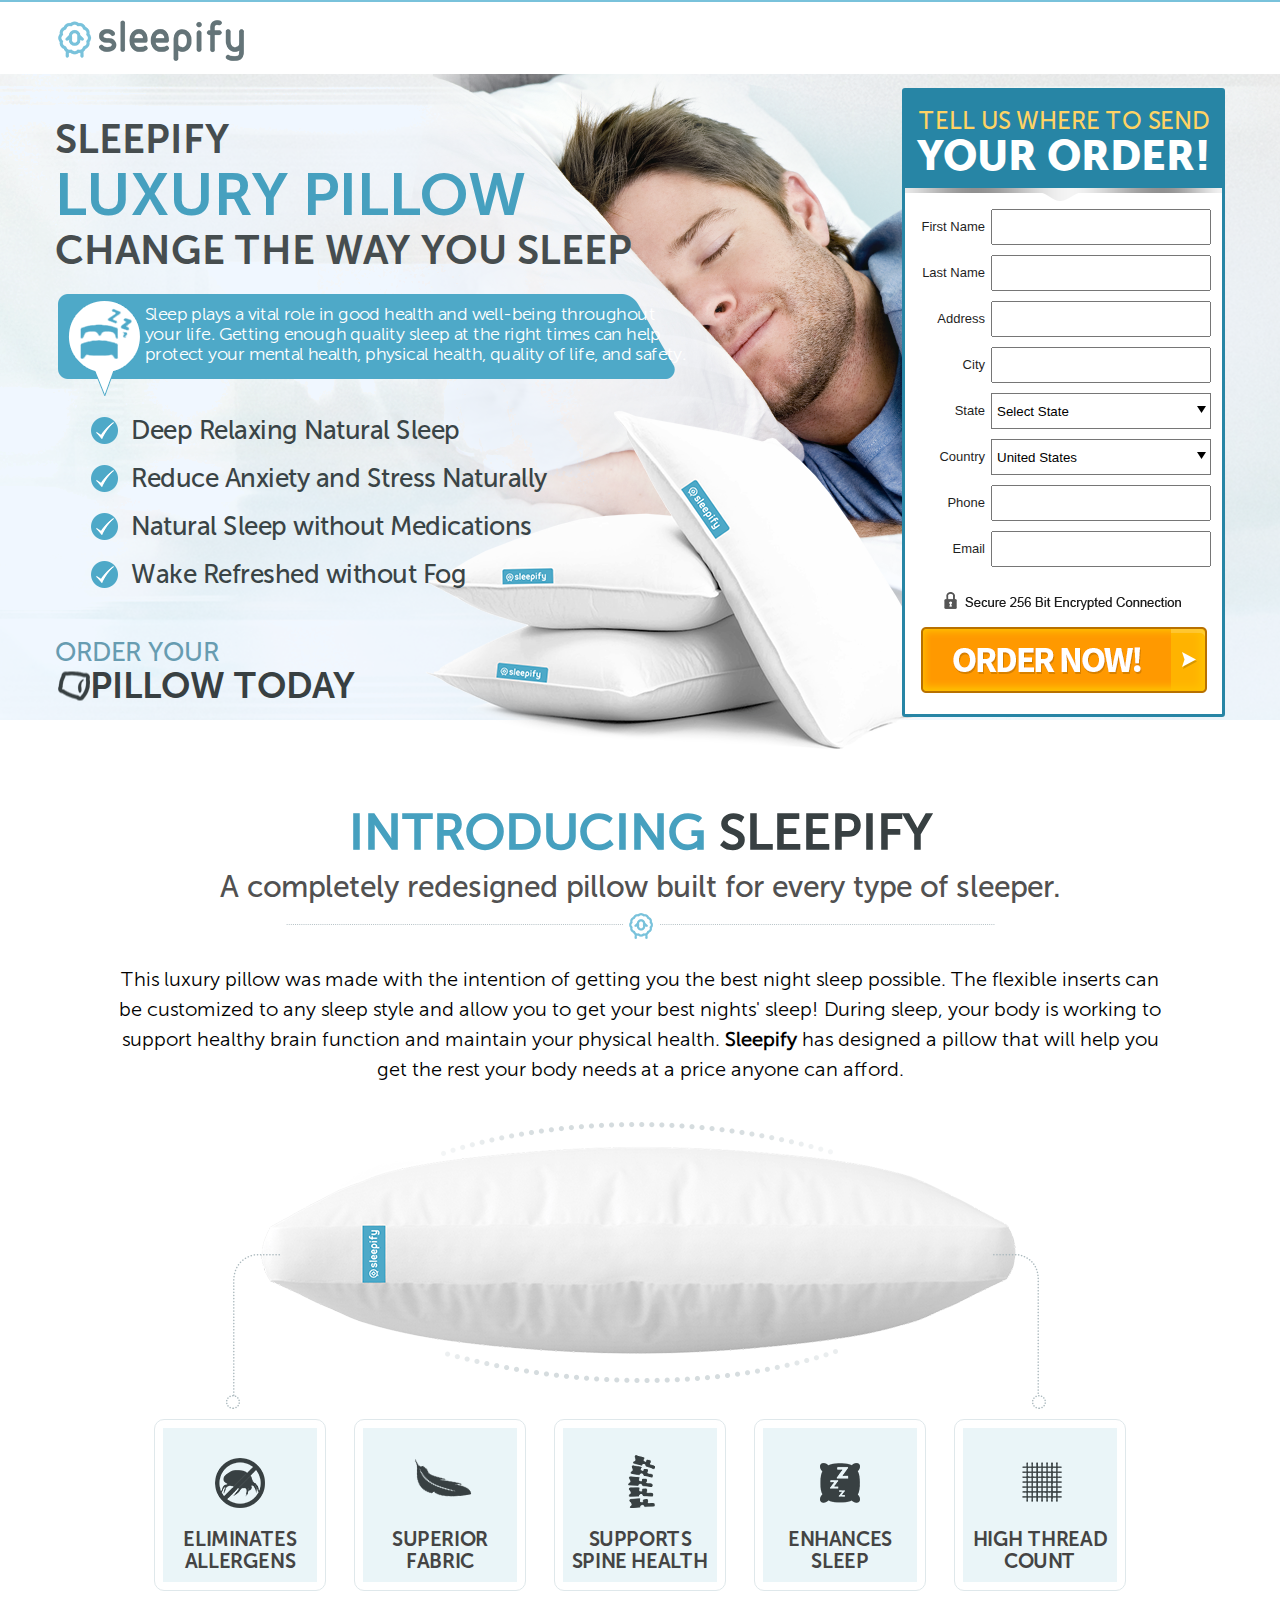
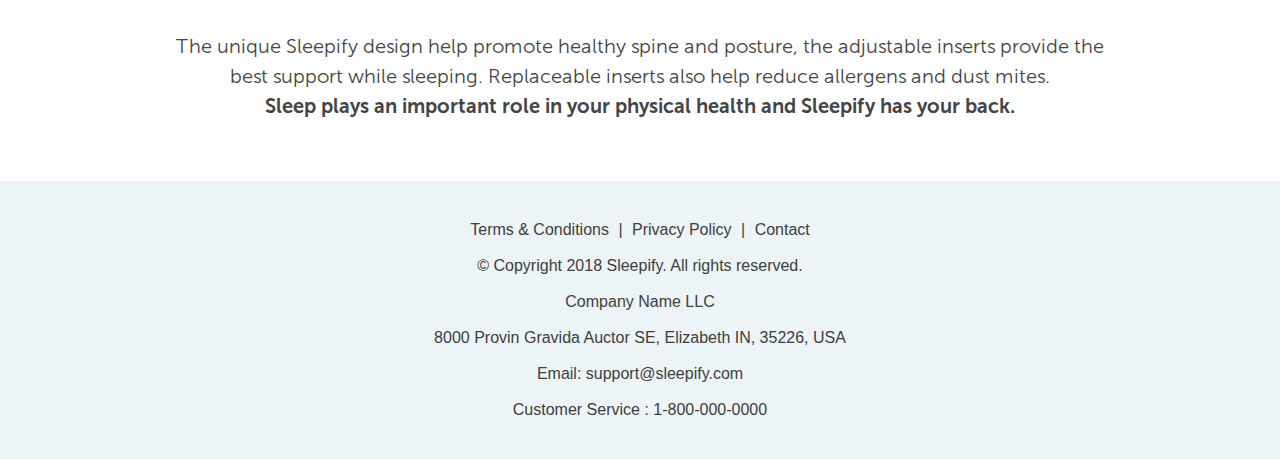
<file: index.html>
<!doctype html>
<html>
<head>
<meta charset="utf-8">
<title>Sleepify</title>

<!--REQUIRD CSS-->
<link rel="stylesheet" type="text/css" href="css/style.css" />
<link rel="stylesheet" type="text/css" href="css/jquery.fancybox.css" />
<link rel="stylesheet" type="text/css" href="css/fonts.css" />

<!--[if lt IE 9]>
  <script src="https://oss.maxcdn.com/libs/html5shiv/3.7.0/html5shiv.js"></script>
<![endif]-->

</head>

<body>
<div class="header">
  <div class="container">
        <img src="images/toplogo.png" class="toplogo" />
    </div>
</div>
<div class="banner">
  <div class="container">
      <div class="lft-btnr">
          <p class="text1">SLEEPIFY</p>
            <p class="text2">LUXURY PILLOW</p>
            <p class="text3">CHANGE THE WAY YOU SLEEP</p>
            <div class="strip">
              <p class="text-strip">Sleep plays a vital role in good health and well-being throughout<br /> your life. Getting enough quality sleep at the right times can help<br /> protect your mental health, physical health, quality of life, and safety.</p>
            </div>
            <ul class="bnrlist">
                <li>Deep Relaxing Natural Sleep</li>
                <li>Reduce Anxiety and Stress Naturally</li>
                <li>Natural Sleep without Medications</li>
                <li>Wake Refreshed without Fog</li>
            </ul>
            <p class="text4">Order Your</p>
            <div class="odrtext"> Pillow Today</div>
        </div>
        <div class="form-box">
          <form action="checkout.html">
                <div class="frm-top">
                <p class="frm-text1">TELL US WHERE TO SEND</p>
                <p class="frm-text2">Your Order!</p>
                </div>
                <div class="frmelements">
                <label for="fname">First Name</label>
                <input type="text" id="fname" placeholder="" class="frmfield" />
                </div>
                <div class="frmelements">
                   <label for="fname">Last Name</label>
                   <input type="text" id="fname" placeholder="" class="frmfield" />
                </div>
                <div class="frmelements">
                   <label for="fname">Address</label>
                   <input type="text" id="fname" placeholder="" class="frmfield" />
                </div>
                <div class="frmelements">
                   <label for="fname">City</label>
                   <input type="text" id="fname" placeholder="" class="frmfield" />
                </div>
                <div class="frmelements">
                   <label for="fname">State</label>
                   <select class="selectfld">
                       <option value="AL" onClick="" >Select State</option>
                        <option value="AL" onClick="" >Alabama (AL)</option>
                        <option value="AK" onClick="" >Alaska (AK)</option>
                        <option value="AS" onClick="" >American Samoa (AS)</option>
                        <option value="AZ" onClick="" >Arizona (AZ)</option>
                        <option value="AR" onClick="" >Arkansas (AR)</option>
                        <option value="CA" onClick="" >California (CA)</option>
                        <option value="CO" onClick="" >Colorado (CO)</option>
                        <option value="CT" onClick="" >Connecticut (CT)</option>
                        <option value="DE" onClick="" >Delaware (DE)</option>
                        <option value="DC" onClick="" >District of Columbia (DC)</option>
                        <option value="FM" onClick="" >Federated States of Micronesia (FM)</option>
                        <option value="FL" onClick="" >Florida (FL)</option>
                        <option value="GA" onClick="" >Georgia (GA)</option>
                        <option value="GU" onClick="" >Guam (GU)</option>
                        <option value="HI" onClick="" >Hawaii (HI)</option>
                        <option value="ID" onClick="" >Idaho (ID)</option>
                        <option value="IL" onClick="" >Illinois (IL)</option>
                        <option value="IN" onClick="" >Indiana (IN)</option>
                        <option value="IA" onClick="" >Iowa (IA)</option>
                        <option value="KS" onClick="" >Kansas (KS)</option>
                        <option value="KY" onClick="" >Kentucky (KY)</option>
                        <option value="LA" onClick="" >Louisiana (LA)</option>
                        <option value="ME" onClick="" >Maine (ME)</option>
                        <option value="MD" onClick="" >Maryland (MD)</option>
                        <option value="MA" onClick="" >Massachusetts (MA)</option>
                        <option value="MI" onClick="" >Michigan (MI)</option>
                        <option value="MN" onClick="" >Minnesota (MN)</option>
                        <option value="MS" onClick="" >Mississippi (MS)</option>
                        <option value="MO" onClick="" >Missouri (MO)</option>
                        <option value="MT" onClick="" >Montana (MT)</option>
                        <option value="NE" onClick="" >Nebraska (NE)</option>
                        <option value="NV" onClick="" >Nevada (NV)</option>
                        <option value="NH" onClick="" >New Hampshire (NH)</option>
                        <option value="NJ" onClick="" >New Jersey (NJ)</option>
                        <option value="NM" onClick="" >New Mexico (NM)</option>
                        <option value="NY" onClick="" >New York (NY)</option>
                        <option value="NC" onClick="" >North Carolina (NC)</option>
                        <option value="ND" onClick="" >North Dakota (ND)</option>
                        <option value="MP" onClick="" >Northern Mariana Islands (MP)</option>
                        <option value="OH" onClick="" >Ohio (OH)</option>
                        <option value="OK" onClick="" >Oklahoma (OK)</option>
                        <option value="OR" onClick="" >Oregon (OR)</option>
                        <option value="PA" onClick="" >Pennsylvania (PA)</option>
                        <option value="PR" onClick="" >Puerto Rico (PR)</option>
                        <option value="MH" onClick="" >Republic of Marshall Islands (MH)</option>
                        <option value="RI" onClick="" >Rhode Island (RI)</option>
                        <option value="SC" onClick="" >South Carolina (SC)</option>
                        <option value="SD" onClick="" >South Dakota (SD)</option>
                        <option value="TN" onClick="" >Tennessee (TN)</option>
                        <option value="TX" onClick="" >Texas (TX)</option>
                        <option value="UT" onClick="" >Utah (UT)</option>
                        <option value="VT" onClick="" >Vermont (VT)</option>
                        <option value="VI" onClick="" >Virgin Islands of the U.S. (VI)</option>
                        <option value="VA" onClick="" >Virginia (VA)</option>
                        <option value="WA" onClick="" >Washington (WA)</option>
                        <option value="WV" onClick="" >West Virginia (WV)</option>
                        <option value="WI" onClick="" >Wisconsin (WI)</option>
                        <option value="WY" onClick="" >Wyoming (WY)</option>
                   </select>
                </div>
                <div class="frmelements">
                   <label for="fname">Country</label>
                   <select class="selectfld">
                        <option>United States</option>
                   </select>
                </div>
                <div class="frmelements">
                   <label for="fname">Phone</label>
                   <input type="text" id="fname" placeholder="" class="frmfield" />
                </div>
                <div class="frmelements">
                   <label for="fname">Email</label>
                   <input type="text" id="fname" placeholder="" class="frmfield" />
                </div>
                <img src="images/secure.png" class="secure" />
                <input type="image" src="images/ordrbox.png" class="odrbtn" />
          </form>
      </div>
  </div>
</div>

<div class="sec1">
  <div class="container">
      <h1 class="heading1"><span>Introducing</span> Sleepify</h1>
        <p class="prgrp1">A completely redesigned pillow built for every type of sleeper.</p>
        <img src="images/bdrsec1.png" class="bdrsec1"/>
        <p class="prgrp2">This luxury pillow was made with the intention of getting you the best night sleep possible. The flexible inserts can<br /> be customized to any sleep style and allow you to get your best nights' sleep! During sleep, your body is working to<br /> support healthy brain function and maintain your physical health. <span>Sleepify</span> has designed a pillow that will help you<br /> get the rest your body needs at a price anyone can afford.</p>
        <img src="images/prdct.png" class="prdct" />
        <div class="strive">
           <div class="box1">
            <div class="iconbox">
                  <img src="images/icon1.png" class="icon" />
                <p class="texticon">Eliminates<br />Allergens</p>
              </div>
            </div>
            <div class="box1">
            <div class="iconbox">
                  <img src="images/icon2.png" class="icon" />
                <p class="texticon">Superior<br />Fabric </p>
              </div>
            </div>
            <div class="box1">
            <div class="iconbox">
                  <img src="images/icon3.png" class="icon" />
                <p class="texticon">Supports<br />Spine Health</p>
              </div>
            </div>
            <div class="box1">
            <div class="iconbox">
                  <img src="images/icon4.png" class="icon" />
                <p class="texticon">Enhances<br />Sleep</p>
              </div>
            </div>
            <div class="box1">
            <div class="iconbox">
                  <img src="images/icon5.png" class="icon" />
                <p class="texticon">High Thread<br />Count</p>
              </div>
            </div>
        </div>
        <p class="prgrp3">The unique Sleepify design help promote healthy spine and posture, the adjustable inserts provide the<br /> best support while sleeping. Replaceable inserts also help reduce allergens and dust mites.<br /><span> Sleep plays an important role in your physical health and Sleepify has your back.</span> </p>
    </div>
</div>

<div class="footer">
  <div class="container">
      <p><a href="terms.html" class="fancybox fancybox.iframe">Terms & Conditions</a> | <a href="privacy.html" class="fancybox fancybox.iframe">Privacy Policy</a> | <a href="contact.html" class="fancybox fancybox.iframe">Contact</a><br><br>
      © Copyright 2018 Sleepify. All rights reserved.<br><br>
Company Name LLC<br><br>
8000 Provin Gravida Auctor SE, Elizabeth IN, 35226, USA<br><br>
Email: support@sleepify.com<br><br>
Customer Service : 1-800-000-0000</p>
    </div>
</div>

<script type="text/javascript" src="js/jquery-1.12.4.min.js"></script>
<script type="text/javascript" src="js/jquery.fancybox.js"></script>
<script type="text/javascript">
$(document).ready(function(){
  $('.fancybox').fancybox();
});
</script>
</body>
</html>
</file>
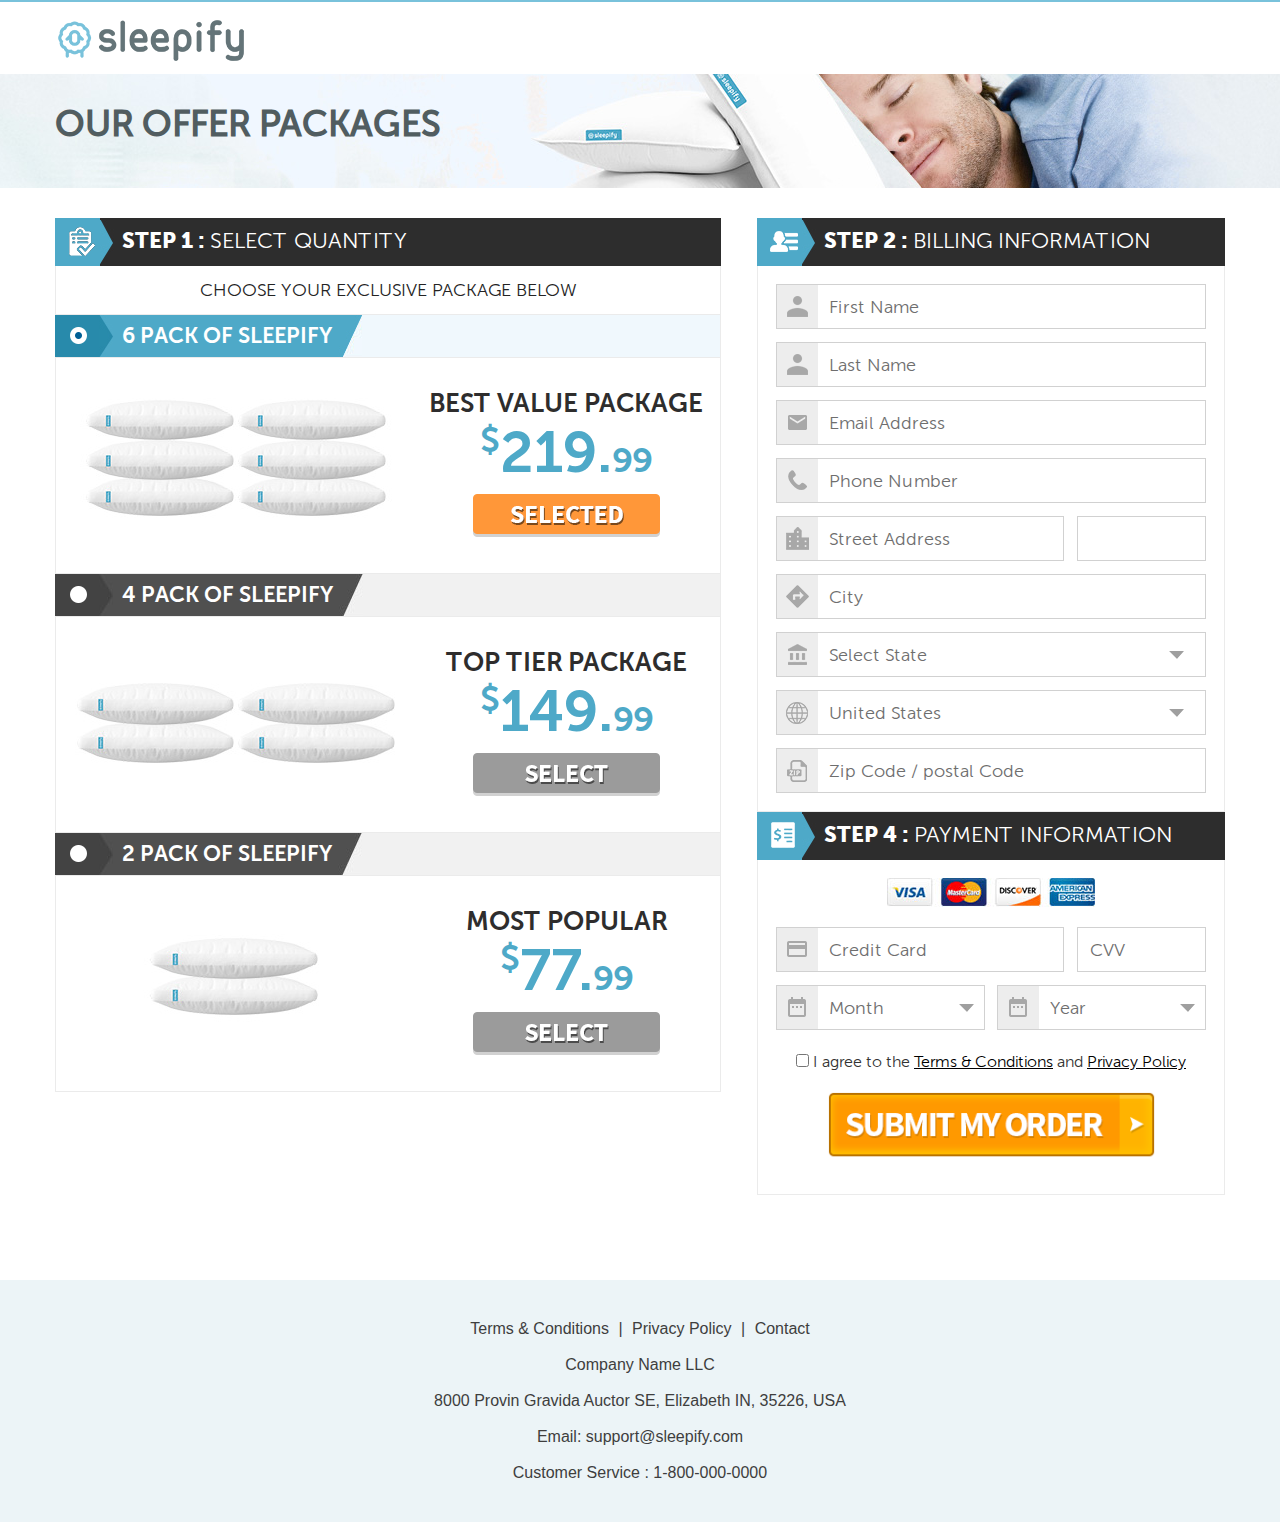
<file: checkout.html>
<!doctype html>
<html>
<head>
<meta charset="utf-8">
<title>Sleepify</title>

<!--REQUIRD CSS-->
<link rel="stylesheet" type="text/css" href="css/cp.css">
<link rel="stylesheet" type="text/css" href="css/jquery.fancybox.css" />
<link rel="stylesheet" type="text/css" href="css/fonts.css">

<!--[if lt IE 9]>
  <script src="https://oss.maxcdn.com/libs/html5shiv/3.7.0/html5shiv.js"></script>
<![endif]-->

</head>

<body>
<div class="header">
	<div class="container">
        <img src="images/toplogo.png" class="toplogo" />
    </div>
</div>
<div class="cp-banner">
	<div class="container">
    	<h2>Our Offer Packages</h2>
    </div>
</div>
<!--=========CONTENT-SECTION=========-->
<div class="content-section">
	<div class="container">
    	<!--==================-->
    	<div class="content-lft">
        	<!--==================-->
        	<div class="hdng-strip">	
            	<img src="images/ic1-hdng.png" class="ic-hdng">
            	<p class="p1"><span>Step 1 : </span>Select Quantity</p>
            </div>
            <p class="p2">Choose Your Exclusive  Package Below</p>
            <!--=========pack1=========-->
            <a href="javascript:bookmarkscroll.scrollTo('scroll-frm')">
                <div class="package-box1" id="box-a">
                    <div class="pkg-hdng">
                        <div class="icdiv-hdng1" id="radio1"></div>
                        <p class="p3">6 Pack of Sleepify</p>
                    </div>
                    <div class="pkg-dtl">
                        <div class="pkg-dtl-lft">
                            <img src="images/six-pack.jpg" class="prod1-pkg">
                        </div>
                        <div class="pkg-dtl-rgt">
                            <p class="p5">Best Value Package</p>
                            <p class="p8"><sup>$</sup>219.<span>99</span></p>
                            <div class="btn-div" id="btn1"></div>
                        </div>
                    </div>
                </div>
            </a>
            <!--=========pack2=========-->
            <a href="javascript:bookmarkscroll.scrollTo('scroll-frm')">
            <div class="package-box2" id="box-b">
            	<div class="pkg-hdng">
                	<div class="icdiv-hdng1" id="radio2"></div>
            		<p class="p3" id="p3-2">4 Pack of Sleepify</p>
 
                </div>
                <div class="pkg-dtl">
                	<div class="pkg-dtl-lft">
                    	<img src="images/four-pack.jpg" class="prod2-pkg">
                    </div>
                    <div class="pkg-dtl-rgt">
                    	<p class="p5">Top Tier Package</p>
                        <p class="p8"><sup>$</sup>149.<span>99</span></p>
                        <div class="btn-div" id="btn2"></div>
                    </div>
                </div>
            </div>
            </a>
            <!--=========pack3=========-->
            <a href="javascript:bookmarkscroll.scrollTo('scroll-frm')">
            <div class="package-box3" id="box-c">
            	<div class="pkg-hdng">
                	<div class="icdiv-hdng1" id="radio3"></div>
            		<p class="p3" id="p3-3">2 Pack of Sleepify</p>
                </div>
                <div class="pkg-dtl brdr1">
                	<div class="pkg-dtl-lft">
                    	<img src="images/two-pack.jpg" class="prod3-pkg">
                    </div>
                    <div class="pkg-dtl-rgt">
                    	<p class="p5">Most Popular</p>
                        <p class="p8"><sup>$</sup>77.<span>99</span></p>
                        <div class="btn-div" id="btn3"></div>
                    </div>
                </div>
            </div>
            </a>
            <!--==================--> 
        </div>
        <!--==================-->
        <div class="content-rgt">
        	<div class="content-rgt-in">
            	<div class="hdng-strip">	
                    <img src="images/ic2-hdng.png" class="ic-hdng">
                    <p class="p1"><span>Step 2 : </span>Billing Information</p>
                </div>
                <div class="frm-box">
                    <div class="frmfld">
                        <div class="iconbox"><img src="images/ic1-frm.png" alt="" class="fldicon"></div>
                        <input type="text" class="inp-css" placeholder="First Name" />
                    </div>
                    <div class="frmfld">
                        <div class="iconbox"><img src="images/ic1-frm.png" alt="" class="fldicon"></div>
                        <input type="text" class="inp-css" placeholder="Last Name" />
                    </div>
                    <div class="frmfld">
                        <div class="iconbox"><img src="images/ic2-frm.png" alt="" class="fldicon"></div>
                        <input type="text" class="inp-css" placeholder="Email Address" />
                    </div>
                    <div class="frmfld">
                        <div class="iconbox"><img src="images/ic3-frm.png" alt="" class="fldicon"></div>
                        <input type="text" class="inp-css" placeholder="Phone Number" />
                    </div>
                    <div class="frmfld w1-inp">
                        <div class="iconbox"><img src="images/ic4-frm.png" alt="" class="fldicon"></div>
                        <input type="text" class="inp-css" placeholder="Street Address" />
                    </div>
                    <div class="frmfld w2-inp">
                        <input type="text" class="inp-css"/>
                    </div>
                    <div class="frmfld">
                        <div class="iconbox"><img src="images/ic5-frm.png" alt="" class="fldicon"></div>
                        <input type="text" class="inp-css" placeholder="City" />
                    </div>
                    <div class="frmfld">
                        <div class="iconbox"><img src="images/ic6-frm.png" alt="" class="fldicon"></div>
                        <select class="inp-css">
                            <option selected="">Select State</option>  
                            <option value="AL" onclick="">Alabama (AL)</option>
                            <option value="AK" onclick="">Alaska (AK)</option>
                            <option value="AS" onclick="">American Samoa (AS)</option>
                            <option value="AZ" onclick="">Arizona (AZ)</option>
                            <option value="AR" onclick="">Arkansas (AR)</option>
                            <option value="AE-A" onclick="">Armed Forces Africa (AE)</option>
                            <option value="AA" onclick="">Armed Forces Americas (AA)</option>
                            <option value="AE-C" onclick="">Armed Forces Canada (AE)</option>
                            <option value="AE-E" onclick="">Armed Forces Europe (AE)</option>
                            <option value="AE-M" onclick="">Armed Forces Middle East (AE)</option>
                            <option value="AP" onclick="">Armed Forces Pacific (AP)</option>
                            <option value="CA" onclick="">California (CA)</option>
                            <option value="CO" onclick="">Colorado (CO)</option>
                            <option value="CT" onclick="">Connecticut (CT)</option>
                            <option value="DE" onclick="">Delaware (DE)</option>
                            <option value="DC" onclick="">District of Columbia (DC)</option>
                            <option value="FM" onclick="">Federated States of Micronesia (FM)</option>
                            <option value="FL" onclick="">Florida (FL)</option>
                            <option value="GA" onclick="">Georgia (GA)</option>
                            <option value="GU" onclick="">Guam (GU)</option>
                            <option value="HI" onclick="">Hawaii (HI)</option>
                            <option value="ID" onclick="">Idaho (ID)</option>
                            <option value="IL" onclick="">Illinois (IL)</option>
                            <option value="IN" onclick="">Indiana (IN)</option>
                            <option value="IA" onclick="">Iowa (IA)</option>
                            <option value="KS" onclick="">Kansas (KS)</option>
                            <option value="KY" onclick="">Kentucky (KY)</option>
                            <option value="LA" onclick="">Louisiana (LA)</option>
                            <option value="ME" onclick="">Maine (ME)</option>
                            <option value="MD" onclick="">Maryland (MD)</option>
                            <option value="MA" onclick="">Massachusetts (MA)</option>
                            <option value="MI" onclick="">Michigan (MI)</option>
                            <option value="MN" onclick="">Minnesota (MN)</option>
                            <option value="MS" onclick="">Mississippi (MS)</option>
                            <option value="MO" onclick="">Missouri (MO)</option>
                            <option value="MT" onclick="">Montana (MT)</option>
                            <option value="NE" onclick="">Nebraska (NE)</option>
                            <option value="NV" onclick="">Nevada (NV)</option>
                            <option value="NH" onclick="">New Hampshire (NH)</option>
                            <option value="NJ" onclick="">New Jersey (NJ)</option>
                            <option value="NM" onclick="">New Mexico (NM)</option>
                            <option value="NY" onclick="">New York (NY)</option>
                            <option value="NC" onclick="">North Carolina (NC)</option>
                            <option value="ND" onclick="">North Dakota (ND)</option>
                            <option value="MP" onclick="">Northern Mariana Islands (MP)</option>
                            <option value="OH" onclick="">Ohio (OH)</option>
                            <option value="OK" onclick="">Oklahoma (OK)</option>
                            <option value="OR" onclick="">Oregon (OR)</option>
                            <option value="PA" onclick="">Pennsylvania (PA)</option>
                            <option value="PR" onclick="">Puerto Rico (PR)</option>
                            <option value="MH" onclick="">Republic of Marshall Islands (MH)</option>
                            <option value="RI" onclick="">Rhode Island (RI)</option>
                            <option value="SC" onclick="">South Carolina (SC)</option>
                            <option value="SD" onclick="">South Dakota (SD)</option>
                            <option value="TN" onclick="">Tennessee (TN)</option>
                            <option value="TX" onclick="">Texas (TX)</option>
                            <option value="UT" onclick="">Utah (UT)</option>
                            <option value="VT" onclick="">Vermont (VT)</option>
                            <option value="VI" onclick="">Virgin Islands of the U.S. (VI)</option>
                            <option value="VA" onclick="">Virginia (VA)</option>
                            <option value="WA" onclick="">Washington (WA)</option>
                            <option value="WV" onclick="">West Virginia (WV)</option>
                            <option value="WI" onclick="">Wisconsin (WI)</option>
                            <option value="WY" onclick="">Wyoming (WY)</option>
                        </select>
                    </div>
                    <div class="frmfld">
                        <div class="iconbox"><img src="images/ic7-frm.png" alt="" class="fldicon"></div>
                        <select class="inp-css">                    	
                            <option selected>United States</option>
                        </select>
                    </div>
                    <div class="frmfld">
                        <div class="iconbox"><img src="images/ic8-frm.png" alt="" class="fldicon"></div>
                        <input type="text" class="inp-css" placeholder="Zip Code / postal Code" />
                    </div>
                </div>
        	</div>
            <!--==================-->
            
            <!--==================-->
            <div class="content-rgt-in">
            	<div class="hdng-strip">	
                    <img src="images/ic4-hdng.png" class="ic-hdng">
                    <p class="p1"><span>Step 4 : </span>Payment Information</p>
                </div>
                <div class="frm-box">
                	<center><img src="images/cards.jpg" alt="" class="cards"></center>
                    <div class="frmfld w1-inp">
                        <div class="iconbox"><img src="images/ic9-frm.png" alt="" class="fldicon"></div>
                        <input type="text" class="inp-css" placeholder="Credit Card" />
                    </div>
                    <div class="frmfld w2-inp">
                        <input type="text" class="inp-css" placeholder="CVV"/>
                    </div>
                    <div class="frmfld w3-inp">
                        <div class="iconbox"><img src="images/ic10-frm.png" alt="" class="fldicon"></div>
                        <select class="inp-css">
                            <option value="">Month</option>                            
                            <option value="01">January</option> 
                            <option value="02">February</option>
                            <option value="03">March</option>
                            <option value="04">April</option>
                            <option value="05">May</option>
                            <option value="06">June</option>
                            <option value="07">July</option>
                            <option value="08">August</option>
                            <option value="09">September</option>
                            <option value="10">October</option>
                            <option value="11">November</option>
                            <option value="12">December</option>
                        </select>
                    </div>
                    <div class="frmfld w4-inp">
                    	<div class="iconbox"><img src="images/ic10-frm.png" alt="" class="fldicon"></div>
                        <select class="inp-css">
                            <option value="">Year</option>                                 
                            <option value="17">2017</option>
                            <option value="18">2018</option>
                            <option value="19">2019</option>
                            <option value="20">2020</option>
                            <option value="21">2021</option>
                            <option value="22">2022</option>
                            <option value="23">2023</option>
                            <option value="24">2024</option>  
                        </select> 
                    </div>
                    <p style="float:left; width:100%; font-size:16px; margin:10px 0;"><input type="checkbox" name="agree"> I agree to the <a href="terms.html" class="fancybox fancybox.iframe" style="color:#000; text-decoration:underline;">Terms & Conditions</a> and <a href="privacy.html" class="fancybox fancybox.iframe " style="color:#000; text-decoration:underline;">Privacy Policy</a></p>
                    <input class="btn-submit" src="images/btn-submit.png" type="image">
                </div>
        	</div>
        </div>
        <!--==================-->
        
    </div>
</div>

<div class="footer">
	<div class="container">
    	<p><a href="terms.html" class="fancybox fancybox.iframe">Terms & Conditions</a> | <a href="privacy.html" class="fancybox fancybox.iframe">Privacy Policy</a> | <a href="contact.html" class="fancybox fancybox.iframe">Contact</a><br><br>
Company Name LLC<br><br>
8000 Provin Gravida Auctor SE, Elizabeth IN, 35226, USA<br><br>
Email: support@sleepify.com<br><br>
Customer Service : 1-800-000-0000</p>
    </div>
</div>
<script type="text/javascript" src="js/jquery-1.12.4.min.js"></script>
<script type="text/javascript" src="js/jquery.fancybox.js"></script>
<script type="text/javascript">
	 $(document).ready(function() {
		 
		 $('.fancybox').fancybox(); 		

		$('#btn1').html('<img src="images/btn-selected.png">');
		$('#btn2, #btn3').html('<img src="images/btn-select.png">');
		$('#radio1').html('<img src="images/radio-chk.png" class="radio-hdng">');
		$('#radio2, #radio3').html('<img src="images/radio-unchk.png" class="radio-hdng">');
		$('.package-box1').addClass('select');
		
		$('#box-a').click(function(){
			$('#btn1').html('<img src="images/btn-selected.png">');
			$('#btn2, #btn3').html('<img src="images/btn-select.png">');
			$('#radio1').html('<img src="images/radio-chk.png" class="radio-hdng">');
			$('#radio2, #radio3').html('<img src="images/radio-unchk.png" class="radio-hdng">');
			
			$('.package-box1').addClass('select');
			$('.package-box2').removeClass('select');
			$('.package-box3').removeClass('select');
        }); 
		
		$('#box-b').click(function(){
			$('#btn2').html('<img src="images/btn-selected.png">');
			$('#btn3, #btn1').html('<img src="images/btn-select.png">');
			$('#radio2').html('<img src="images/radio-chk.png" class="radio-hdng">');
			$('#radio3, #radio1').html('<img src="images/radio-unchk.png" class="radio-hdng">');
			
			$('.package-box1').removeClass('select');
			$('.package-box2').addClass('select');
			$('.package-box3').removeClass('select');
        }); 
		
		$('#box-c').click(function(){
			$('#btn3').html('<img src="images/btn-selected.png">');
			$('#btn1, #btn2').html('<img src="images/btn-select.png">');
			$('#radio3').html('<img src="images/radio-chk.png" class="radio-hdng">');
			$('#radio1, #radio2').html('<img src="images/radio-unchk.png" class="radio-hdng">');
			
			$('.package-box1').removeClass('select');
			$('.package-box2').removeClass('select');
			$('.package-box3').addClass('select');
        }); 

	 });
</script>
</body>
</html>
</file>
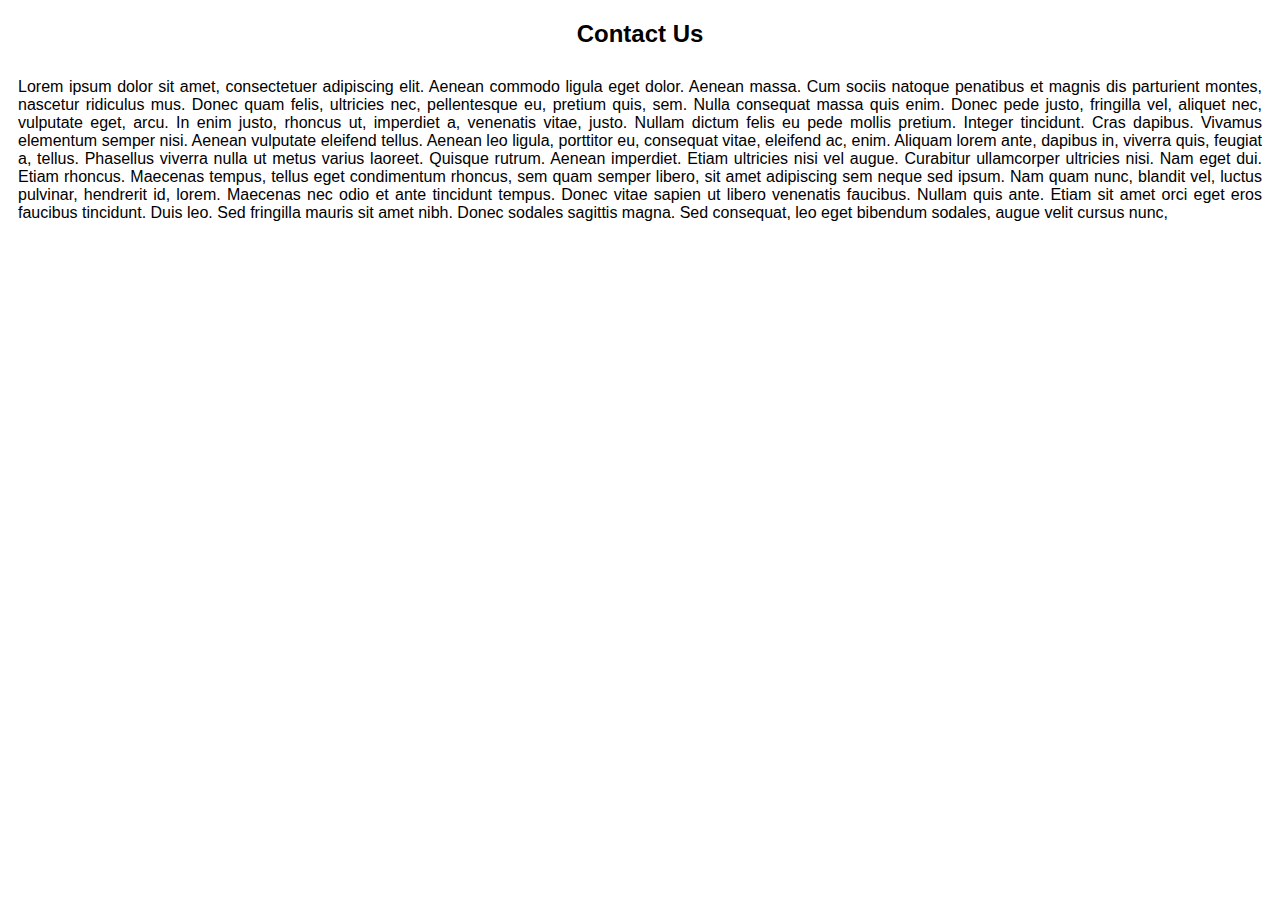
<file: contact.html>
<!DOCTYPE html PUBLIC "-//W3C//DTD XHTML 1.0 Transitional//EN" "http://www.w3.org/TR/xhtml1/DTD/xhtml1-transitional.dtd">
<html xmlns="http://www.w3.org/1999/xhtml">
<head>
<meta http-equiv="Content-Type" content="text/html; charset=utf-8" />
<title>Contact</title>
<style>
h2{
	text-align:center;
	font-family:Arial, Helvetica, sans-serif;
	}
p{
	text-align:justify;
	padding:10px;
	font-family:Arial, Helvetica, sans-serif;
	}
</style>
</head>

<body>
<h2>Contact Us</h2>
<p>Lorem ipsum dolor sit amet, consectetuer adipiscing elit. Aenean commodo ligula eget dolor. Aenean massa. Cum sociis natoque penatibus et magnis dis parturient montes, nascetur ridiculus mus. Donec quam felis, ultricies nec, pellentesque eu, pretium quis, sem. Nulla consequat massa quis enim. Donec pede justo, fringilla vel, aliquet nec, vulputate eget, arcu. In enim justo, rhoncus ut, imperdiet a, venenatis vitae, justo. Nullam dictum felis eu pede mollis pretium. Integer tincidunt. Cras dapibus. Vivamus elementum semper nisi. Aenean vulputate eleifend tellus. Aenean leo ligula, porttitor eu, consequat vitae, eleifend ac, enim. Aliquam lorem ante, dapibus in, viverra quis, feugiat a, tellus. Phasellus viverra nulla ut metus varius laoreet. Quisque rutrum. Aenean imperdiet. Etiam ultricies nisi vel augue. Curabitur ullamcorper ultricies nisi. Nam eget dui. Etiam rhoncus. Maecenas tempus, tellus eget condimentum rhoncus, sem quam semper libero, sit amet adipiscing sem neque sed ipsum. Nam quam nunc, blandit vel, luctus pulvinar, hendrerit id, lorem. Maecenas nec odio et ante tincidunt tempus. Donec vitae sapien ut libero venenatis faucibus. Nullam quis ante. Etiam sit amet orci eget eros faucibus tincidunt. Duis leo. Sed fringilla mauris sit amet nibh. Donec sodales sagittis magna. Sed consequat, leo eget bibendum sodales, augue velit cursus nunc,</p>
</body>
</html>
</file>
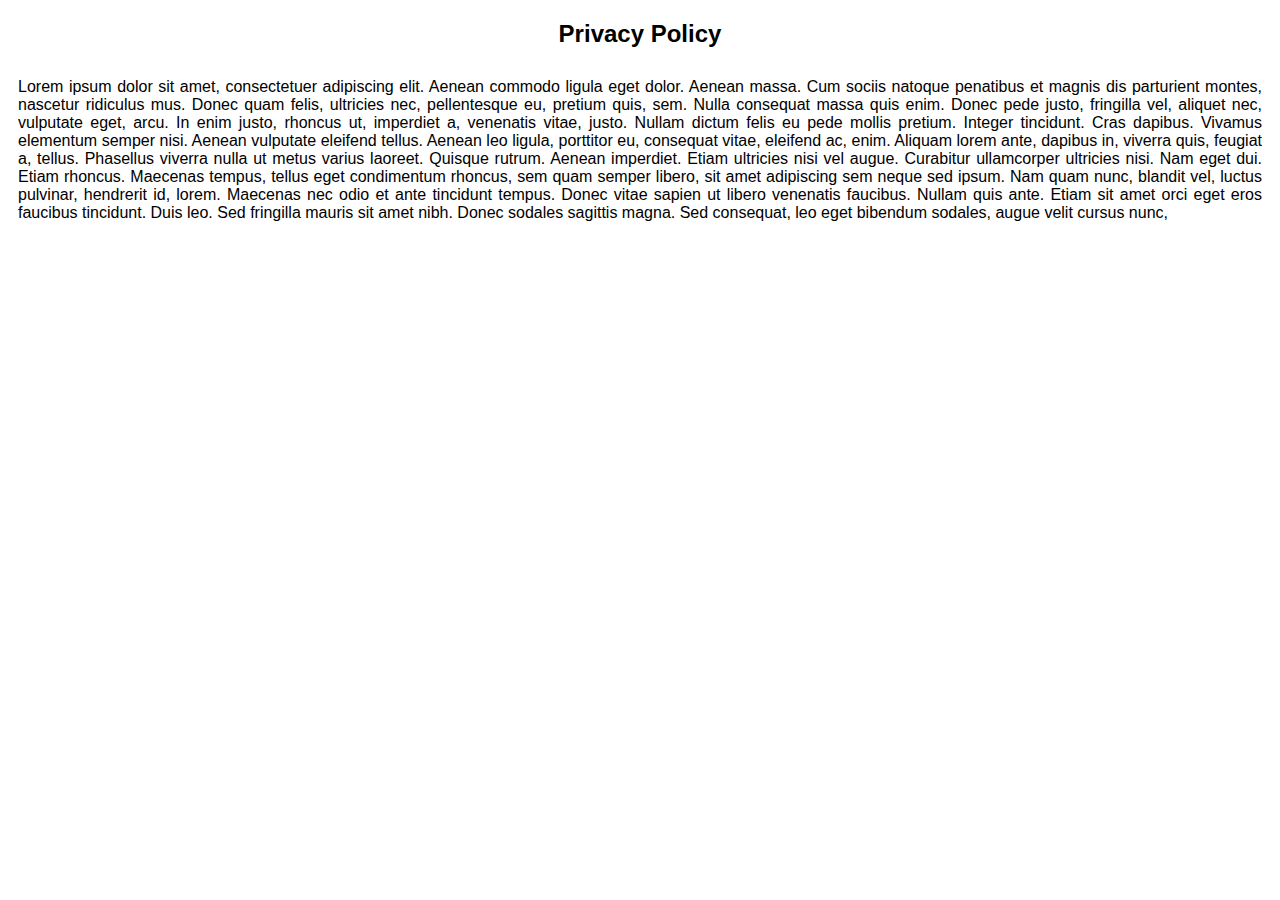
<file: privacy.html>
<!DOCTYPE html PUBLIC "-//W3C//DTD XHTML 1.0 Transitional//EN" "http://www.w3.org/TR/xhtml1/DTD/xhtml1-transitional.dtd">
<html xmlns="http://www.w3.org/1999/xhtml">
<head>
<meta http-equiv="Content-Type" content="text/html; charset=utf-8" />
<title>Privacy Policy</title>
</head>
<style>
h2{
	text-align:center;
	font-family:Arial, Helvetica, sans-serif;
	}
p{
	text-align:justify;
	padding:10px;
	font-family:Arial, Helvetica, sans-serif;
	}
</style>

<body>
<h2>Privacy Policy</h2>
<p>Lorem ipsum dolor sit amet, consectetuer adipiscing elit. Aenean commodo ligula eget dolor. Aenean massa. Cum sociis natoque penatibus et magnis dis parturient montes, nascetur ridiculus mus. Donec quam felis, ultricies nec, pellentesque eu, pretium quis, sem. Nulla consequat massa quis enim. Donec pede justo, fringilla vel, aliquet nec, vulputate eget, arcu. In enim justo, rhoncus ut, imperdiet a, venenatis vitae, justo. Nullam dictum felis eu pede mollis pretium. Integer tincidunt. Cras dapibus. Vivamus elementum semper nisi. Aenean vulputate eleifend tellus. Aenean leo ligula, porttitor eu, consequat vitae, eleifend ac, enim. Aliquam lorem ante, dapibus in, viverra quis, feugiat a, tellus. Phasellus viverra nulla ut metus varius laoreet. Quisque rutrum. Aenean imperdiet. Etiam ultricies nisi vel augue. Curabitur ullamcorper ultricies nisi. Nam eget dui. Etiam rhoncus. Maecenas tempus, tellus eget condimentum rhoncus, sem quam semper libero, sit amet adipiscing sem neque sed ipsum. Nam quam nunc, blandit vel, luctus pulvinar, hendrerit id, lorem. Maecenas nec odio et ante tincidunt tempus. Donec vitae sapien ut libero venenatis faucibus. Nullam quis ante. Etiam sit amet orci eget eros faucibus tincidunt. Duis leo. Sed fringilla mauris sit amet nibh. Donec sodales sagittis magna. Sed consequat, leo eget bibendum sodales, augue velit cursus nunc,</p>
</body>
</html>
</file>
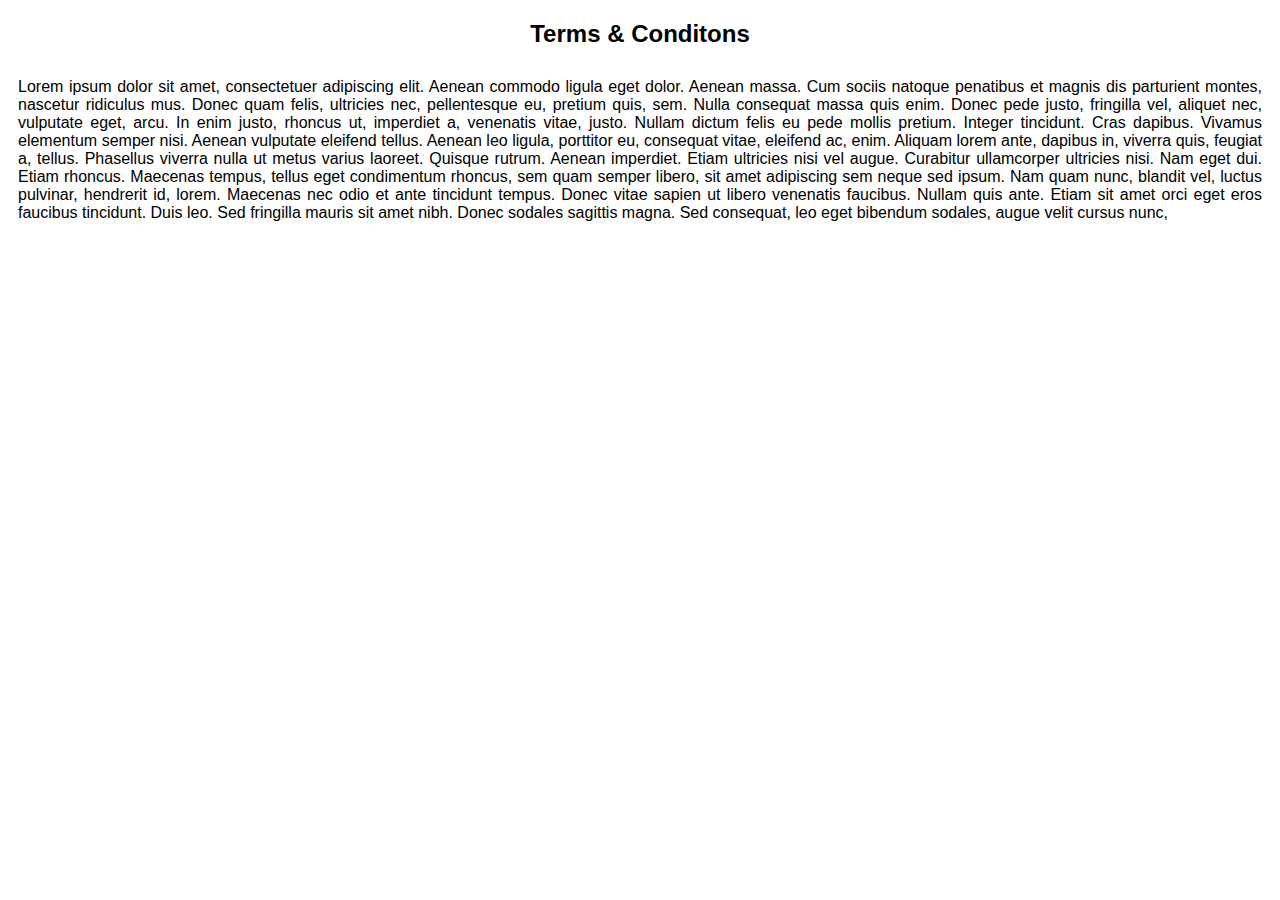
<file: terms.html>
<!DOCTYPE html PUBLIC "-//W3C//DTD XHTML 1.0 Transitional//EN" "http://www.w3.org/TR/xhtml1/DTD/xhtml1-transitional.dtd">
<html xmlns="http://www.w3.org/1999/xhtml">
<head>
<meta http-equiv="Content-Type" content="text/html; charset=utf-8" />
<title>Terms & Conditons</title>
</head>
<style>
h2{
	text-align:center;
	font-family:Arial, Helvetica, sans-serif;
	}
p{
	text-align:justify;
	padding:10px;
	font-family:Arial, Helvetica, sans-serif;
	}
</style>

<body>
<h2>Terms & Conditons</h2>
<p>Lorem ipsum dolor sit amet, consectetuer adipiscing elit. Aenean commodo ligula eget dolor. Aenean massa. Cum sociis natoque penatibus et magnis dis parturient montes, nascetur ridiculus mus. Donec quam felis, ultricies nec, pellentesque eu, pretium quis, sem. Nulla consequat massa quis enim. Donec pede justo, fringilla vel, aliquet nec, vulputate eget, arcu. In enim justo, rhoncus ut, imperdiet a, venenatis vitae, justo. Nullam dictum felis eu pede mollis pretium. Integer tincidunt. Cras dapibus. Vivamus elementum semper nisi. Aenean vulputate eleifend tellus. Aenean leo ligula, porttitor eu, consequat vitae, eleifend ac, enim. Aliquam lorem ante, dapibus in, viverra quis, feugiat a, tellus. Phasellus viverra nulla ut metus varius laoreet. Quisque rutrum. Aenean imperdiet. Etiam ultricies nisi vel augue. Curabitur ullamcorper ultricies nisi. Nam eget dui. Etiam rhoncus. Maecenas tempus, tellus eget condimentum rhoncus, sem quam semper libero, sit amet adipiscing sem neque sed ipsum. Nam quam nunc, blandit vel, luctus pulvinar, hendrerit id, lorem. Maecenas nec odio et ante tincidunt tempus. Donec vitae sapien ut libero venenatis faucibus. Nullam quis ante. Etiam sit amet orci eget eros faucibus tincidunt. Duis leo. Sed fringilla mauris sit amet nibh. Donec sodales sagittis magna. Sed consequat, leo eget bibendum sodales, augue velit cursus nunc,</p>
</body>
</html>
</file>
<file: css/style.css>
@charset "utf-8";
/* CSS Document */
body {
	top: 0;
	bottom: 0;
	left: 0;
	right: 0;
	margin: auto;
	padding: 0;
	font-family: 'Museo_Sans_300';
	}
div, ul, h1, h2, h3, h4, h5, li, p, img, form, input, textarea { margin: 0; padding: 0;}
header, section, footer, aside, nav, main, article, figure { display: block;}

table, tr, td { border: 0;}
a { outline: none; color: #333; text-decoration: none;}
a:hover { outline: none; color: #000; text-decoration: none;}
img { border: none;}
li { list-style: none;}
* { box-sizing: border-box;}
.img-full { max-width: 100%;}
select {
	-webkit-appearance: none;
	-moz-appearance: none;
	appearance: none;
	}
.clearall {
	clear: both;
	font-size: 1px;
	line-height: 1px;
	height: 1px;
	}
/*...........................
		MAIN CSS START
.............................*/

.header{
	float:left;
	width:100%;
	height:74px;
	background:#ffffff;
	border-top:2px solid #79c2db;
	}
.container{
	width:1170px;
	margin:0 auto;
	}
.toplogo{
	float:left;
	}
.banner{
	float:left;
	width:100%;
	background:url(../images/banner.png) repeat-x center top;
	height:680px;
	}
.lft-btnr{
	float:left;
	width:670px;
	}
.text1{
	float:left;
	width:100%;
	text-align:left;
	font-size:40px;
	font-family: 'Museo_Sans_700';
	margin-top:43px;
	color:#464d4f;
	}
.text2{
	float:left;
	width:100%;
	font-family: 'Museo_Sans_700';
	text-align:left;
	font-size:60px;
	color:#46a0bf;
	}
.text3{
	float:left;
	width:100%;
	text-align:left;
	font-size:40px;
	color:#464d4f;
	font-family: 'Museo_Sans_700';
	}
.strip{
	float:left;
	width:100%;
	height:104px;
	margin-top:20px;
	background:url(../images/strip.png) no-repeat center left;
	}
.text-strip{
	float:left;
	text-align:left;
	font-size:18px;
	color:#ffffff;
	letter-spacing:-.6px;
	margin:12px 0 0 90px;
	}
.bnrlist{
	float:left;
	width:100%;
	padding-left:36px;
	}
.bnrlist li{
	float:left;
	width:100%;
	text-align:left;
	list-style:none;
	background:url(../images/listicon.png) no-repeat left center;
	padding-left:40px;
	font-size:26px;
	color:#3a4446;
	margin-top:20px;
	font-family: 'Museo_Sans_500';
	letter-spacing:-0.5px;
	}
.text4{
	float:left;
	width:100%;
	text-align:left;
	font-size:26px;
	color:#679cb1;
	margin-top:50px;
	text-transform:uppercase;
	font-family: 'Museo_Sans_500';
	}
.odrtext{
	float:left;
	width:100%;
	background:url(../images/pilo.png) no-repeat left center;
	font-size:36px;
	color:#384042;
	padding-left:35px;
	text-transform:uppercase;
	font-family: 'Museo_Sans_700';
	}
.form-box{
	float:right;
	width:323px;
	border:3px solid #2785a5;
	margin-top:14px;
	border-radius:3px;
	background:#ffffff;
	padding-bottom:10px;
	text-align:center;
	}
.frm-top{
	float:left;
	width:100%;
	height:113px;
	background:url(../images/brdrline.png) no-repeat center bottom #2785a5;
	padding:0 10px;
	}
.frm-text1{
	float:left;
	width:100%;
	font-size:24px;
	font-family: 'Museo_Sans_500';
	margin-top:17px;
	color:#ffd364;
	}
.frm-text2{
	float:left;
	text-align:center;
	width:100%;
	font-size:42px;
	line-height:42px;
	color:#ffffff;
	font-family: 'Museo_Sans_900';
	text-transform:uppercase;
	}
.frmelements{
	float:left;
	width:100%;
	text-align:left;
	padding:5px 0;
	}
.frmelements label{
	float:left;
	width:80px;
	text-align:right;
	color:#1f1f1f;
	font-size:13px;
	margin-top:10px;
	font-family:Arial, Helvetica, sans-serif;
	}
::-webkit-input-placeholder { /* Chrome/Opera/Safari */
  font-style:italic;
  font-size:13px;
}
::-moz-placeholder { /* Firefox 19+ */
  font-style:italic;
  font-size:13px;
}
:-ms-input-placeholder { /* IE 10+ */
  font-style:italic;
  font-size:13px;
}
:-moz-placeholder { /* Firefox 18- */
  font-style:italic;
  font-size:13px;
}
.frmfield{
	float:left;
	width:220px;
	height:36px;
	box-sizing:border-box;
	padding:5px;
	margin-left:6px;
	font-size:16px;	
	}
.selectfld{
	background:url(../images/clickbtm.png) no-repeat right center;
	float:left;
	width:220px;
	height:36px;
	box-sizing:border-box;
	padding:5px;
	margin-left:6px;
	-webkit-appearance:none;
	}
.secure{
	display:inline-block;
	vertical-align:middle;
	margin-top:20px;
	}
.odrbtn{
	display:inline-block;
	vertical-align:middle;
	}
	
/*......................
	sec1-start
........................*/
.sec1{
	float:left;
	width:100%;
	text-align:center;
	padding-bottom:60px;
	}
.heading1{
	float:left;
	width:100%;
	font-size:50px;
	margin-top:50px;
	color:#384042;
	text-transform:uppercase;
	font-family: 'Museo_Sans_500';
	}
.heading1 span{
	color:#46a0bf;
	}
.prgrp1{
	float:left;
	width:100%;
	font-size:30px;
	margin-top:10px;
	font-family: 'Museo_Sans_500';
	color:#515151;
	}
.bdrsec1{
	margin-top:5px;
	display:inline-block;
	vertical-align:middle;
	}
.prgrp2{
	font-size:20px;
	font-family: 'Museo_Sans_300';
	margin-top:20px;
	line-height:30px;
	}
.prgrp2 span{
	font-weight:bold;}
.prdct{
	margin-top:30px;
	display:inline-block;
	vertical-align:middle;
	}
.strive{
	float:left;
	width:100%;
	}
.box1{
	display:inline-block;
	vertical-align:middle;
	width:172px;
	height:172px;
	border:1px solid #dfe8eb;
	background:#ffffff;
	padding:8px;
	margin:0 12px;
	border-radius:10px;
	}
.iconbox{
	float:left;
	width:100%;
	height:100%;
	background:#eaf5f8;
	}
.icon{
	margin-top:18px;
	display:inline-block;
	vertical-align:middle;
	}
.texticon{
	float:left;
	width:100%;
	text-align:center;
	font-size:20px;
	color:#444444;
	font-family: 'Museo_Sans_700';
	margin-top:8px;
	text-transform:uppercase;
	letter-spacing:-0.4px;
	}
.prgrp3{
	float:left;
	width:100%;
	font-size:20px;
	font-family: 'Museo_Sans_300';
	margin-top:40px;
	line-height:30px;
	color:#444444;
	}
.prgrp3 span{font-family: 'Museo_Sans_700';}
/*CSS FOR FOOTER*/
.footer{
	float:left;
	width:100%;
	background:#ecf4f7;
	padding:40px 0;
	text-align:center;
	}
.footer p{
	float:left;
	width:100%;
	color:#3e3e3e;
	font-size:16px;
	font-family:Arial, Helvetica, sans-serif;
	}
.footer p a{color:#3e3e3e; margin:0 5px;}
</file>
<file: css/fonts.css>
@font-face {
	font-family: 'Museo_Sans_500';
	src: url('MuseoSans-500.woff2') format('woff2'),
		url('MuseoSans-500.woff') format('woff');
	font-weight: normal;
	font-style: normal;
	}

@font-face {
	font-family: 'Museo_Sans_300';
	src: url('MuseoSans-300.woff2') format('woff2'),
		url('MuseoSans-300.woff') format('woff');
	font-weight: normal;
	font-style: normal;
	}

@font-face {
	font-family: 'Museo_Sans_700';
	src: url('MuseoSans-700.woff2') format('woff2'),
		url('MuseoSans-700.woff') format('woff');
	font-weight: normal;
	font-style: normal;
	}

@font-face {
	font-family: 'Museo_Sans_900';
	src: url('MuseoSans-900.woff2') format('woff2'),
		url('MuseoSans-900.woff') format('woff');
	font-weight: bold;
	font-style: normal;
	}
</file>
<file: css/cp.css>
@charset "utf-8";
/*----------------
RESET CSS
-----------------*/
body {
	top: 0;
	bottom: 0;
	left: 0;
	right: 0;
	margin: auto;
	padding: 0 !important;
	background: #fff;
	color: #333333;
	text-align: center;
	font-family: 'Museo_Sans_300';
	}
div, ul, h1, h2, h3, h4, h5, li, p, img, form, input, textarea {
	margin: 0;
	padding: 0;
	}
header, section, footer, aside, nav, main, article, figure { display: block;}
table, tr, td { border: 0;}
a {
	outline: none;
	color: #fff;
	text-decoration: none;
	}
a:hover {
	outline: none;
	color: #fff;
	text-decoration: none;
	}
img { border: none;}
li { list-style: none;}
* { box-sizing: border-box;}
.img-full { max-width: 100%;}
.clearall {
	clear: both;
	font-size: 1px;
	line-height: 1px;
	height: 1px;
	}
/*-----------------------
MAIN CSS START
------------------------*/
.header{
	float:left;
	width:100%;
	height:74px;
	background:#ffffff;
	border-top:2px solid #79c2db;
	}
.toplogo{
	float:left;
	}
.container {
	width: 1170px;
	margin: 0 auto;
	padding: 0;
	position: relative;
	}
.cp-banner{
	float:left;
	width:100%;
	height:114px;
	background:url(../images/cp-banner.jpg) no-repeat center top;
	}
.cp-banner h2{
	float:left;
	width:100%;
	color:#515d60;
	font-size:36px;
	text-transform:uppercase;
	text-align:left;
	font-family: 'Museo_Sans_500';
	margin-top:30px;
	}
/*-----------------------
CSS FOR SECTION1
-------------------------*/
.content-section{
	width:100%;
	float:left;
	padding:30px 0 85px 0;
	background:#fff;
	}
.content-lft{
	width:666px;
	float:left;
	}
.hdng-strip{
	width:100%;
	height:48px;
	float:left;
	padding-left:45px;
	position:relative;
	background:#4ea9c8;
	}
.ic-hdng { position: absolute; left: 7px; top: 9px;}
.p1{
	color:#fff;
	text-align:left;
	text-transform:uppercase;
	font-family: 'Museo_Sans_300';
	font-size:22px;
	line-height:22px;
	height: 100%;
	padding: 12px 0px 0 22px;
	background:#2d2d2d url(../images/bg-p1.jpg) no-repeat center left;
	}
.p1 span{font-family: 'Museo_Sans_900';}
.p2{
	width:100%;
	float:left;
	text-align:center;
	font-size:18px;
	line-height:18px;
	color:#232323;
	padding: 15px 0;
	text-transform:uppercase;
	border-left:1px solid #ebebeb;
	border-right:1px solid #ebebeb;
	}
/***********/
.package-box1, .package-box2, .package-box3, .package-box4{
	width:100%;
	float:left;
	cursor:pointer; background: #fff;}
.pkg-hdng{
	width: 100%;
    height: 44px;
    float: left;
    background: #f1f1f1;
	border:1px solid #ebebeb;
	border-left:none;}
.package-box1.select .pkg-hdng, .package-box2.select .pkg-hdng,
.package-box3.select .pkg-hdng, .package-box4.select .pkg-hdng{
    background: #f0f8fd;}
.icdiv-hdng1{
	width:58px;
	height: 100%;
	float:left;
	background:#434343 url(../images/bg-radio.jpg) no-repeat center right;}
	
.package-box1.select .icdiv-hdng1, .package-box2.select .icdiv-hdng1,
.package-box3.select .icdiv-hdng1, .package-box4.select .icdiv-hdng1{
	background:#288aab url(../images/bg-radio-select.jpg) no-repeat center right;
	}
.radio-hdng { float: left; margin: 12px 0 0 15px;}
.p3 {
	color: #fff;
	float: left;
	text-align: left;
	text-transform: uppercase;
	font-family: 'Museo_Sans_700';
	font-size: 22px;
	line-height: 22px;
	height: 100%;
	padding: 10px 30px 0 9px;
	background: #505050 url(../images/bg-p3.jpg) no-repeat center right;
	}
.package-box1.select .p3, .package-box2.select .p3,
.package-box3.select .p3, .package-box4.select .p3 {
	background: #4ea9c8 url(../images/bg-p3-select.jpg) no-repeat center right;
	}
.p4 {
	float: right;
	color: #2d2d2d;
	font-size: 22px;
	line-height: 14px;
	text-transform: uppercase;
	padding: 9px 15px 0 0;
	font-family: 'Museo_Sans_700';
	}
.p4 span{
	color:#919191;
	font-size:12px;
	font-family: 'Museo_Sans_300';
	}
.pkg-dtl{
	width:100%;
	float:left;
	border-left: 1px solid #ebebeb;
    border-right: 1px solid #ebebeb;
	box-sizing:border-box;
	}
.brdr1{border-bottom: 1px solid #ebebeb;}
.pkg-dtl-lft{
	width:360px;
	float:left;
    box-sizing: border-box;
	text-align:center;
	height:215px;
	}
.pkg-dtl-lft img{display:inline-block; vertical-align:middle;}
.prod1-pkg{margin-top:40px;}
.prod2-pkg{margin-top:50px;}
.prod3-pkg{margin-top:50px;}
.pkg-dtl-rgt{
	width:300px;
	float:left;
    box-sizing: border-box;
	margin-top:32px;
	}
.p5, .p6, .p7, .p8{
	width:100%;
	float:left;
	text-align:center;
	text-transform:uppercase;
	}
.p5{
	font-size:26px;
	line-height:26px;
	color:#2e2d2d;
	font-family: 'Museo_Sans_700';
	}
.p6{
	font-size:50px;
	line-height:34px;
	color:#0171b1;
	font-weight:700;
	padding:0 0 10px
	}
.p7{
	color:#2e2d2d;
	font-size:18px;
	line-height:20px;
	}
.p7 span{position:relative;}
.p7 span img{
	position:absolute;
	left:-7px;
	top:7px;
	}
.btn-div{display: inline-block; margin:10px auto 0;}
.btn-div img{display: table;}
.p8 {
	font-size: 58px;
	line-height: 28px;
	color: #4ea9c8;
	font-family: 'Museo_Sans_700';
	padding: 10px 0;
	}
.p8 sup, .p8 span { font-size:35px;}

/****************/
.content-rgt{
	width:468px;
	float:right;
	}
.content-rgt-in{
	width:100%;
	float:left;
	}
.frm-box{
	width:100%;
	float:left;
	border: 1px solid #ebebeb;
	border-top: none;
	padding:18px;
	background:#fff;
	}
.frmfld {
	width: 100%;
	position: relative;
	float: left;
	margin-bottom: 13px;
	}
.frmfld:last-child{ margin-bottom:0;}
.iconbox {
	background: #ededed;
	height: 45px;
	width: 42px;
	border: 1px solid #d1d1d1;
	border-right: 0;
	position: absolute;
	left: 0;
	top: 0;
	}
.frm-box input.inp-css, .frm-box select.inp-css {
	height: 45px;
	width: 100%;
	border: 1px solid #d1d1d1;
	border-left: none;
	font-size: 18px;
	line-height: 18px;
	color: #6e6e6e;
	text-align: left;
	padding: 0 5px 0 53px;
	background: #fff;
	font-weight: 400;
	outline: none;
	font-family: 'Museo_Sans_300';
	}
select {
	appearance: none;
	-webkit-appearance: none;
	-moz-appearance: none;
	background: #fff url(../images/select-arrow.png) no-repeat 95% center !important;
	}
.fldicon { margin: 10px auto;  display: block;}

::-webkit-input-placeholder {color: #6e6e6e;}
:-moz-placeholder { color: #6e6e6e;}/* Firefox 18- */
::-moz-placeholder { color: #6e6e6e;}/* Firefox 19+ */
:-ms-input-placeholder { color: #6e6e6e;}

.w1-inp { width: 67%;}
.w2-inp { width: 30%; float:right; border-left: 1px solid #d1d1d1;}
.w2-inp input{padding: 0 5px 0 12px !important;}
.mrgn1{ margin:25px 0;}
.w3-inp { width: 48.5%;}
.w4-inp { width: 48.5%; float:right;}
.cards{
	display: table;
	margin:0 auto;
    padding: 0 0 20px;
	}
.btn-submit {
	display: inline-block;
	margin: 10px auto;
	outline: none;
	max-width: 331px;
	width: 100%;
	}

/*CSS FOR FOOTER*/
.footer{
	float:left;
	width:100%;
	background:#ecf4f7;
	padding:40px 0;
	}
.footer p{
	float:left;
	width:100%;
	color:#3e3e3e;
	font-size:16px;
	font-family:Arial, Helvetica, sans-serif;
	}
.footer p a{color:#3e3e3e; margin:0 5px;}
</file>
